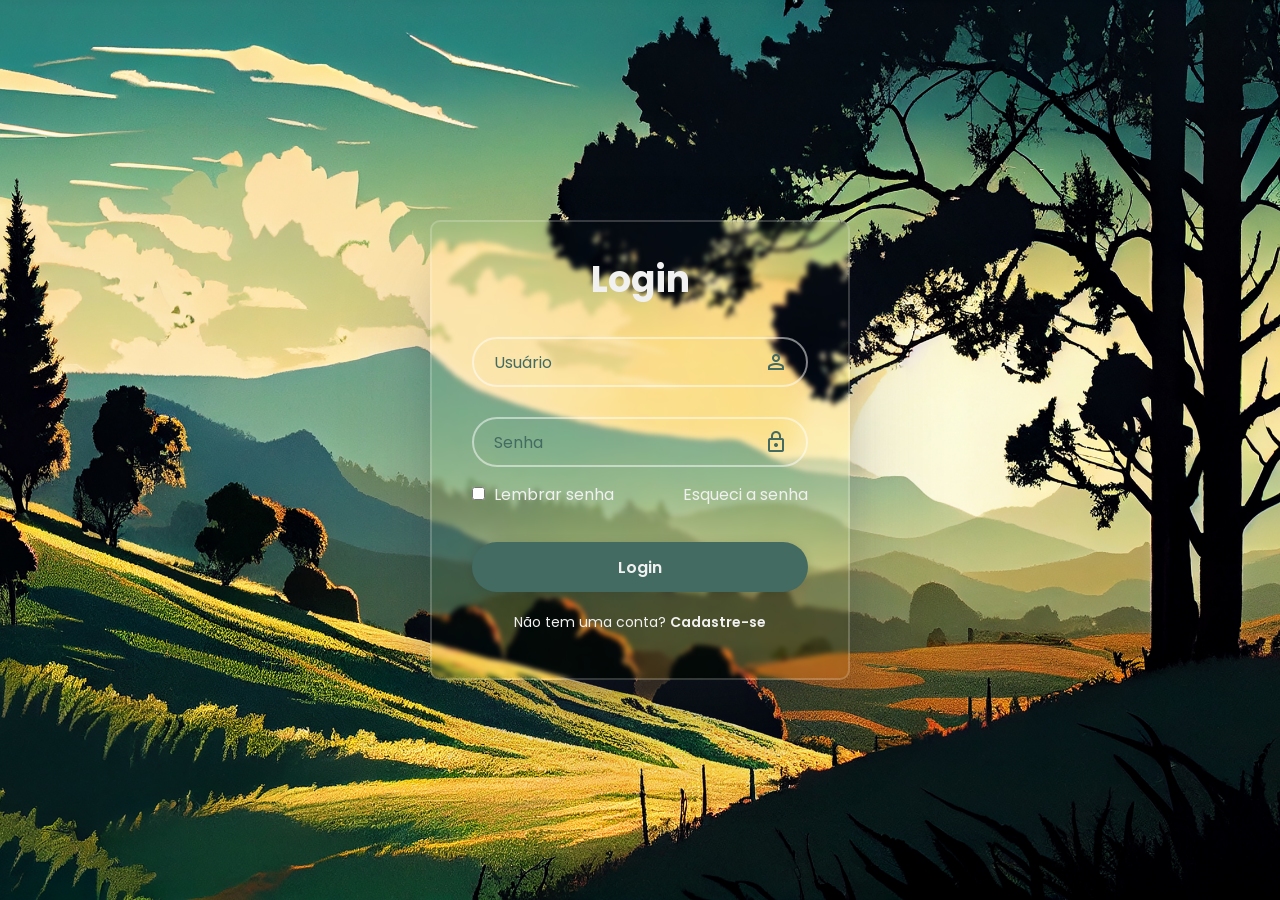
<file: templates/index.html>
<!DOCTYPE html>
<html lang="pt-br">
<head>
    <meta charset="UTF-8">
    <meta name="viewport" content="width=device-width, initial-scale=1.0">
    <link href="https://fonts.googleapis.com/css2?family=Material+Symbols+Outlined:opsz,wght,FILL,GRAD@20..48,100..700,0..1,-50..200" rel="stylesheet">
    <link rel="stylesheet" href="../static/css/style.css">
    
    <title>Login</title>
</head>
<body>
    <main class="container">
        <form action="">
            <h1>Login</h1>
            <div class="input-box">
                <input placeholder="Usuário" type="email">
                <span class="material-symbols-outlined">person</span>
            </div>
            <div class="input-box">
                <input id="senha" placeholder="Senha" type="password">
                <span id="toggleSenha" class="material-symbols-outlined">lock</span>
            </div>

            <div class="remember-forgot">
                <label>
                    <input type="checkbox">
                    Lembrar senha
                </label>
                <a href="#">Esqueci a senha</a>
            </div>

            <button type="submit" class="login">Login</button>

            <div class="register-link">
                <p>Não tem uma conta? <a href="#">Cadastre-se</a></p>
            </div>
        </form>
    </main>
    
    <script src="../static/js/script.js"></script>
</body>
</html>
</file>
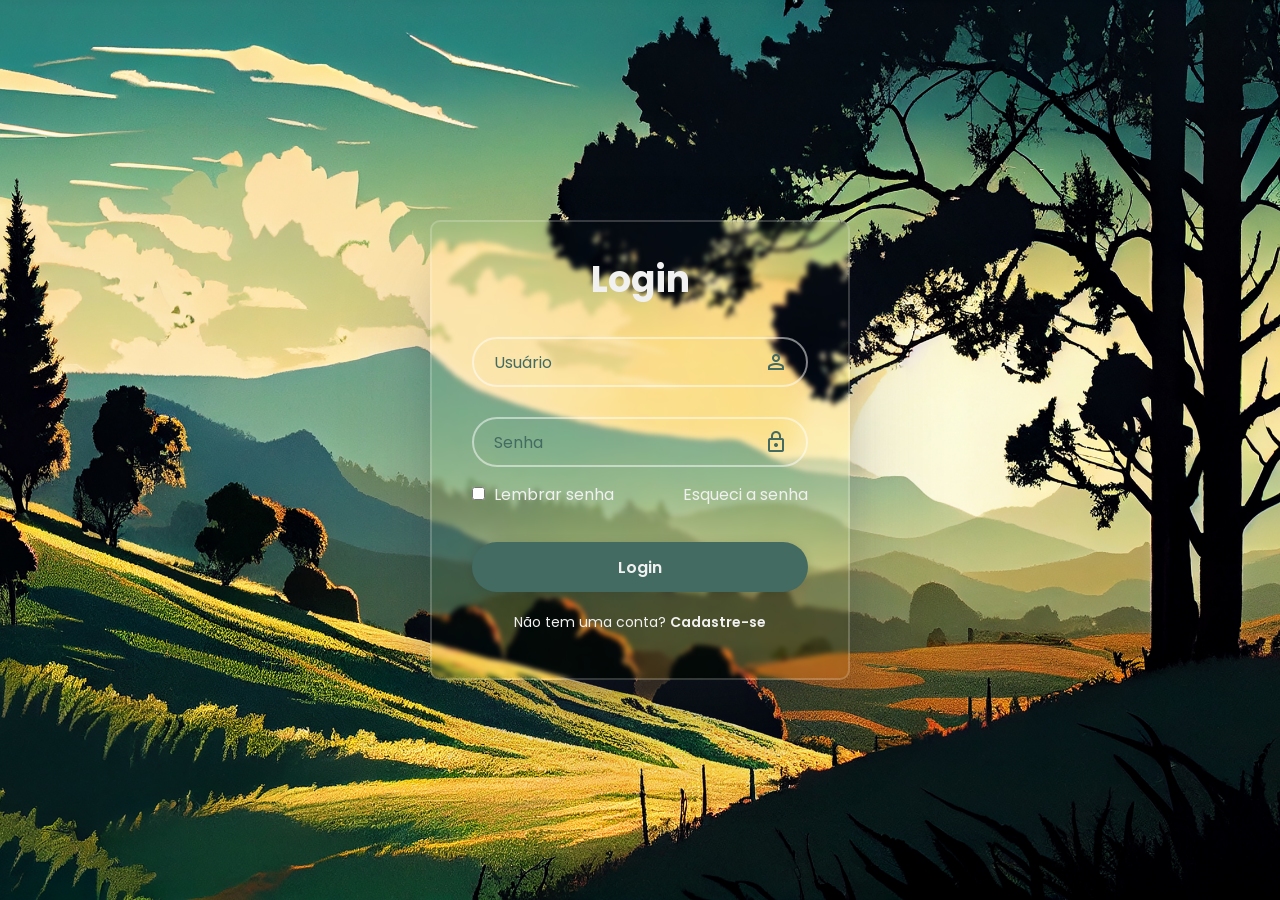
<file: app/templates/index.html>
<!DOCTYPE html>
<html lang="pt-br">
<head>
    <meta charset="UTF-8">
    <meta name="viewport" content="width=device-width, initial-scale=1.0">
    <link href="https://fonts.googleapis.com/css2?family=Material+Symbols+Outlined:opsz,wght,FILL,GRAD@20..48,100..700,0..1,-50..200" rel="stylesheet">
    <link rel="stylesheet" href="../static/css/style.css">
    
    <title>Login</title>
</head>
<body>
    <main class="container">
        <form method="POST">
            <h1>Login</h1>
            <div class="input-box">
                <input placeholder="Usuário" type="email" name="email">
                <span class="material-symbols-outlined">person</span>
            </div>
            <div class="input-box">
                <input id="senha" placeholder="Senha" type="password"  name="password">
                <span id="toggleSenha" class="material-symbols-outlined">lock</span>
            </div>

            <div class="remember-forgot">
                <label>
                    <input type="checkbox">
                    Lembrar senha
                </label>
                <a href="#">Esqueci a senha</a>
            </div>

            <button type="submit" class="button-submit">Login</button>

            <div class="link">
                <p>Não tem uma conta? <a href="{{ url_for('register') }}">Cadastre-se</a></p>
            </div>
        </form>
    </main>
    
    <script src="../static/js/script.js"></script>
</body>
</html>
</file>
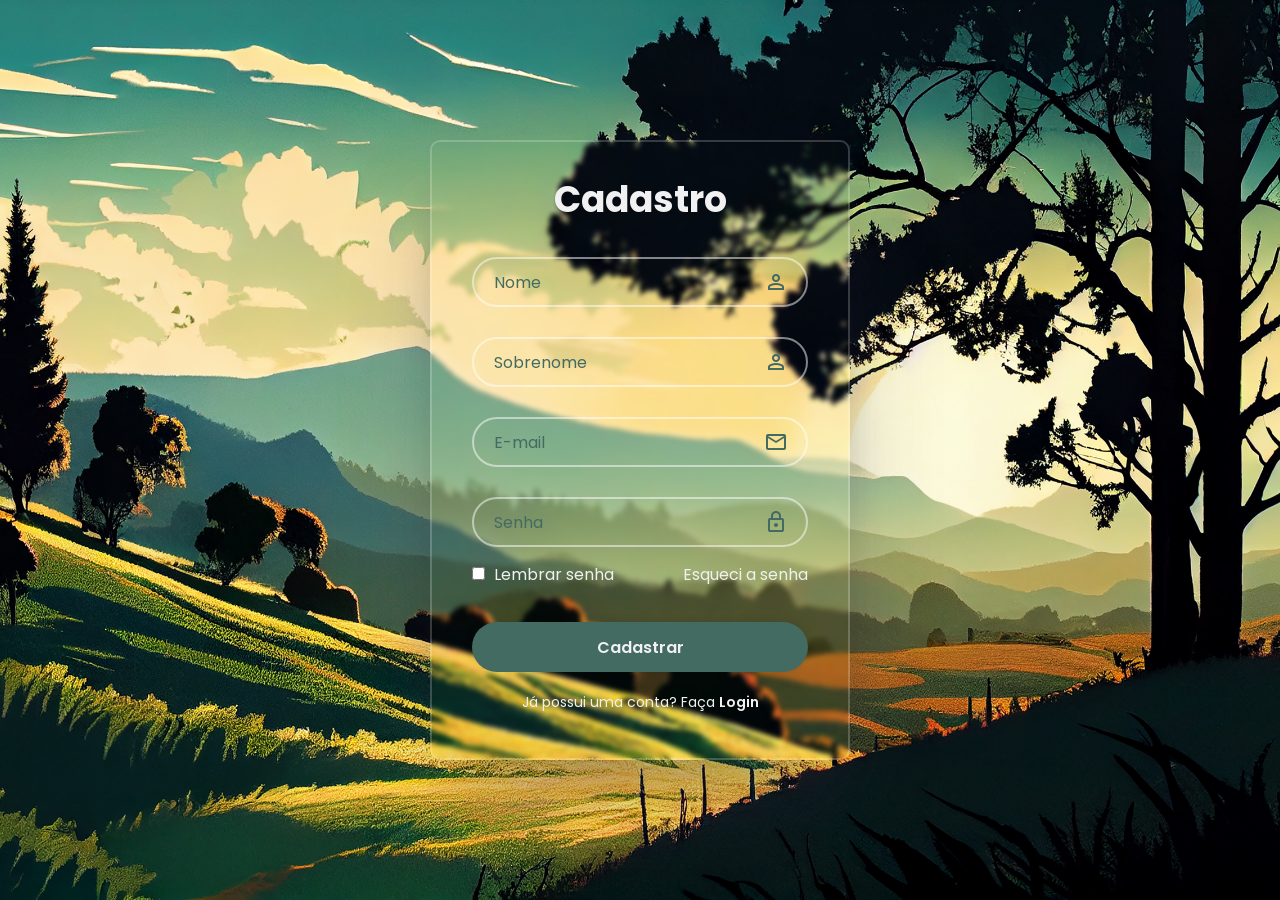
<file: app/templates/register.html>
<!DOCTYPE html>
<html lang="pt-br">
<head>
    <meta charset="UTF-8">
    <meta name="viewport" content="width=device-width, initial-scale=1.0">
    <link href="https://fonts.googleapis.com/css2?family=Material+Symbols+Outlined:opsz,wght,FILL,GRAD@20..48,100..700,0..1,-50..200" rel="stylesheet">
    <link rel="stylesheet" href="../static/css/style.css">
    
    <title>Cadastro</title>
</head>
<body>
    <main class="container">
        <form method="POST">
            <h1>Cadastro</h1>
            <div class="input-box">
                <input placeholder="Nome" type="text" name="first_name" required>
                <span class="material-symbols-outlined">person</span>
            </div>
            <div class="input-box">
                <input placeholder="Sobrenome" type="text" name="last_name" required>
                <span class="material-symbols-outlined">person</span>
            </div>
            <div class="input-box">
                <input placeholder="E-mail" type="email" name="email" required>
                <span class="material-symbols-outlined">mail</span>
            </div>
            <div class="input-box">
                <input id="senha" placeholder="Senha" type="password"  name="password" required>
                <span id="toggleSenha" class="material-symbols-outlined">lock</span>
            </div>

            <div class="remember-forgot">
                <label>
                    <input type="checkbox">
                    Lembrar senha
                </label>
                <a href="#">Esqueci a senha</a>
            </div>

            <button type="submit" class="button-submit">Cadastrar</button>

            <div class="link">
                <p>Já possui uma conta? Faça <a href="{{ url_for('home') }}">Login</a></p>
            </div>
        </form>
    </main>
    
    <script src="../static/js/script.js"></script>
</body>
</html>
</file>
<file: static/css/style.css>
@import url('https://fonts.googleapis.com/css2?family=Poppins:ital,wght@0,100;0,200;0,300;0,400;0,500;0,600;0,700;0,800;0,900;1,100;1,200;1,300;1,400;1,500;1,600;1,700;1,800;1,900&display=swap');

*{
    margin: 0;
    padding: 0;
    box-sizing: border-box;
    font-family: 'Poppins', sans-serif;
}

body{
    display: flex;
    justify-content: center;
    align-items: center;
    min-height: 100vh;
    background: url('../img/background.jpg');
    background-size: cover;
    background-position: center;
}

.container{
    width: 420px;
    background-color: transparent;
    border: 2px solid rgba(255, 255, 255, .2);
    border-radius: 10px;
    color: #f1f1f1;
    padding: 30px 40px;
    box-shadow: rgba(50, 50, 93, 0.3) 0px 50px 100px -20px, rgba(0, 0, 0, 0.3) 0px 30px 60px -30px;
    backdrop-filter: blur(2.5px);
}

.container h1{
    font-size: 36px;
    text-align: center;

}

.input-box{
    position: relative;
    width: 100%;
    height: 50px;
    margin: 30px 0px;
}

.input-box input{
    width: 100%;
    height: 100%;
    background-color: transparent;
    border: 2px solid rgba(255, 255, 255, 0.5);
    border-radius: 40px;
    outline: none;
    font-size: 16px;
    color: rgb(67, 107, 98);
    padding: 20px 45px 20px 20px;
}

.input-box input::placeholder{
    color: rgb(67, 107, 98);
}

.input-box span{
    position: absolute;
    right: 20px;
    top: 50%;
    transform: translateY(-50%);
    font: 20px;
    color: rgb(67, 107, 98);
    cursor: pointer;

}

input[type="password"]::-ms-reveal {
  display: none;
}

input[type="password"]::-webkit-credentials-auto-fill-button,
input[type="password"]::-webkit-textfield-decoration-container {
  display: none;
}

.remember-forgot{
    display: flex;
    justify-content: space-between;
    margin: -15px 0 15px;

}

.remember-forgot label input{
    accent-color: #f1f1f1;
    margin-right: 5px;

}

.remember-forgot a{
    text-decoration: none;
    color: #f1f1f1;

}

.remember-forgot a:hover{
    text-decoration: underline;
}

.login{
    width: 100%;
    height: 50px;
    background-color: rgb(67, 107, 98);
    border: none;
    border-radius: 40px;
    cursor: pointer;
    font-size: 16px;
    color: #f1f1f1;
    font-weight: 600;
    box-shadow: 0 0 10px rgba(0, 0, 0, .1);
    margin-top: 20px
}

.login:hover{
    background-color: transparent;
    border: 2px solid rgba(255, 255, 255, .2);
    color:  rgb(67, 107, 98);
    transition: 0.5;
}

.register-link{
    font-size: 14px;
    text-align: center;
    margin: 20px 0 15px;
}

.register-link a{
    text-decoration: none;
    color: #f1f1f1;
    font-weight: 600;
}

.register-link a:hover{
    text-decoration: underline;
}
</file>
<file: app/static/css/style.css>
@import url('https://fonts.googleapis.com/css2?family=Poppins:ital,wght@0,100;0,200;0,300;0,400;0,500;0,600;0,700;0,800;0,900;1,100;1,200;1,300;1,400;1,500;1,600;1,700;1,800;1,900&display=swap');

*{
    margin: 0;
    padding: 0;
    box-sizing: border-box;
    font-family: 'Poppins', sans-serif;
}

body{
    display: flex;
    justify-content: center;
    align-items: center;
    min-height: 100vh;
    background: url('../img/background.jpg');
    background-size: cover;
    background-position: center;
}

.container{
    width: 420px;
    background-color: transparent;
    border: 2px solid rgba(255, 255, 255, .2);
    border-radius: 10px;
    color: #f1f1f1;
    padding: 30px 40px;
    box-shadow: rgba(50, 50, 93, 0.3) 0px 50px 100px -20px, rgba(0, 0, 0, 0.3) 0px 30px 60px -30px;
    backdrop-filter: blur(2.5px);
}

.container h1{
    font-size: 36px;
    text-align: center;

}

.input-box{
    position: relative;
    width: 100%;
    height: 50px;
    margin: 30px 0px;
}

.input-box input{
    width: 100%;
    height: 100%;
    background-color: transparent;
    border: 2px solid rgba(255, 255, 255, 0.5);
    border-radius: 40px;
    outline: none;
    font-size: 16px;
    color: rgb(67, 107, 98);
    padding: 20px 45px 20px 20px;
}

.input-box input::placeholder{
    color: rgb(67, 107, 98);
}

.input-box span{
    position: absolute;
    right: 20px;
    top: 50%;
    transform: translateY(-50%);
    font: 20px;
    color: rgb(67, 107, 98);
    cursor: pointer;

}

input[type="password"]::-ms-reveal {
  display: none;
}

input[type="password"]::-webkit-credentials-auto-fill-button,
input[type="password"]::-webkit-textfield-decoration-container {
  display: none;
}

.remember-forgot{
    display: flex;
    justify-content: space-between;
    margin: -15px 0 15px;

}

.remember-forgot label input{
    accent-color: #f1f1f1;
    margin-right: 5px;

}

.remember-forgot a{
    text-decoration: none;
    color: #f1f1f1;

}

.remember-forgot a:hover{
    text-decoration: underline;
}

.button-submit{
    width: 100%;
    height: 50px;
    background-color: rgb(67, 107, 98);
    border: none;
    border-radius: 40px;
    cursor: pointer;
    font-size: 16px;
    color: #f1f1f1;
    font-weight: 600;
    box-shadow: 0 0 10px rgba(0, 0, 0, .1);
    margin-top: 20px
}

.button-submit:hover{
    background-color: transparent;
    border: 2px solid rgba(255, 255, 255, .2);
    color:  rgb(67, 107, 98);
    transition: 0.5;
}

.link{
    font-size: 14px;
    text-align: center;
    margin: 20px 0 15px;
}

.link a{
    text-decoration: none;
    color: #f1f1f1;
    font-weight: 600;
}

.link a:hover{
    text-decoration: underline;
}
</file>
